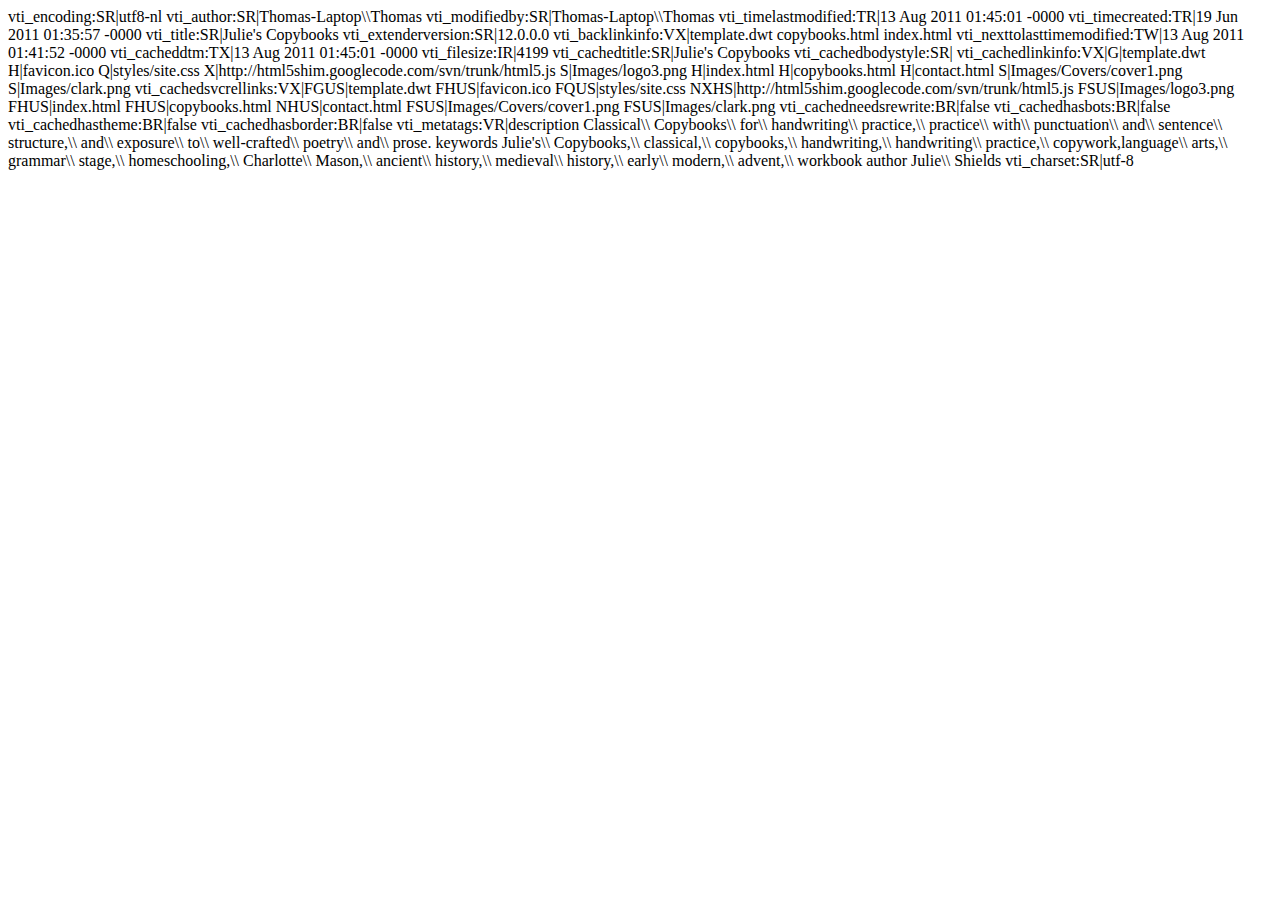
<file: _vti_cnf/index.html>
vti_encoding:SR|utf8-nl
vti_author:SR|Thomas-Laptop\\Thomas
vti_modifiedby:SR|Thomas-Laptop\\Thomas
vti_timelastmodified:TR|13 Aug 2011 01:45:01 -0000
vti_timecreated:TR|19 Jun 2011 01:35:57 -0000
vti_title:SR|Julie's Copybooks
vti_extenderversion:SR|12.0.0.0
vti_backlinkinfo:VX|template.dwt copybooks.html index.html
vti_nexttolasttimemodified:TW|13 Aug 2011 01:41:52 -0000
vti_cacheddtm:TX|13 Aug 2011 01:45:01 -0000
vti_filesize:IR|4199
vti_cachedtitle:SR|Julie's Copybooks
vti_cachedbodystyle:SR|<body>
vti_cachedlinkinfo:VX|G|template.dwt H|favicon.ico Q|styles/site.css X|http://html5shim.googlecode.com/svn/trunk/html5.js S|Images/logo3.png H|index.html H|copybooks.html H|contact.html S|Images/Covers/cover1.png S|Images/clark.png
vti_cachedsvcrellinks:VX|FGUS|template.dwt FHUS|favicon.ico FQUS|styles/site.css NXHS|http://html5shim.googlecode.com/svn/trunk/html5.js FSUS|Images/logo3.png FHUS|index.html FHUS|copybooks.html NHUS|contact.html FSUS|Images/Covers/cover1.png FSUS|Images/clark.png
vti_cachedneedsrewrite:BR|false
vti_cachedhasbots:BR|false
vti_cachedhastheme:BR|false
vti_cachedhasborder:BR|false
vti_metatags:VR|description Classical\\ Copybooks\\ for\\ handwriting\\ practice,\\ practice\\ with\\ punctuation\\ and\\ sentence\\ structure,\\ and\\ exposure\\ to\\ well-crafted\\ poetry\\ and\\ prose. keywords Julie's\\ Copybooks,\\ classical,\\ copybooks,\\ handwriting,\\ handwriting\\ practice,\\ copywork,language\\ arts,\\ grammar\\ stage,\\ homeschooling,\\ Charlotte\\ Mason,\\ ancient\\ history,\\ medieval\\ history,\\ early\\ modern,\\ advent,\\ workbook author Julie\\ Shields
vti_charset:SR|utf-8
</file>
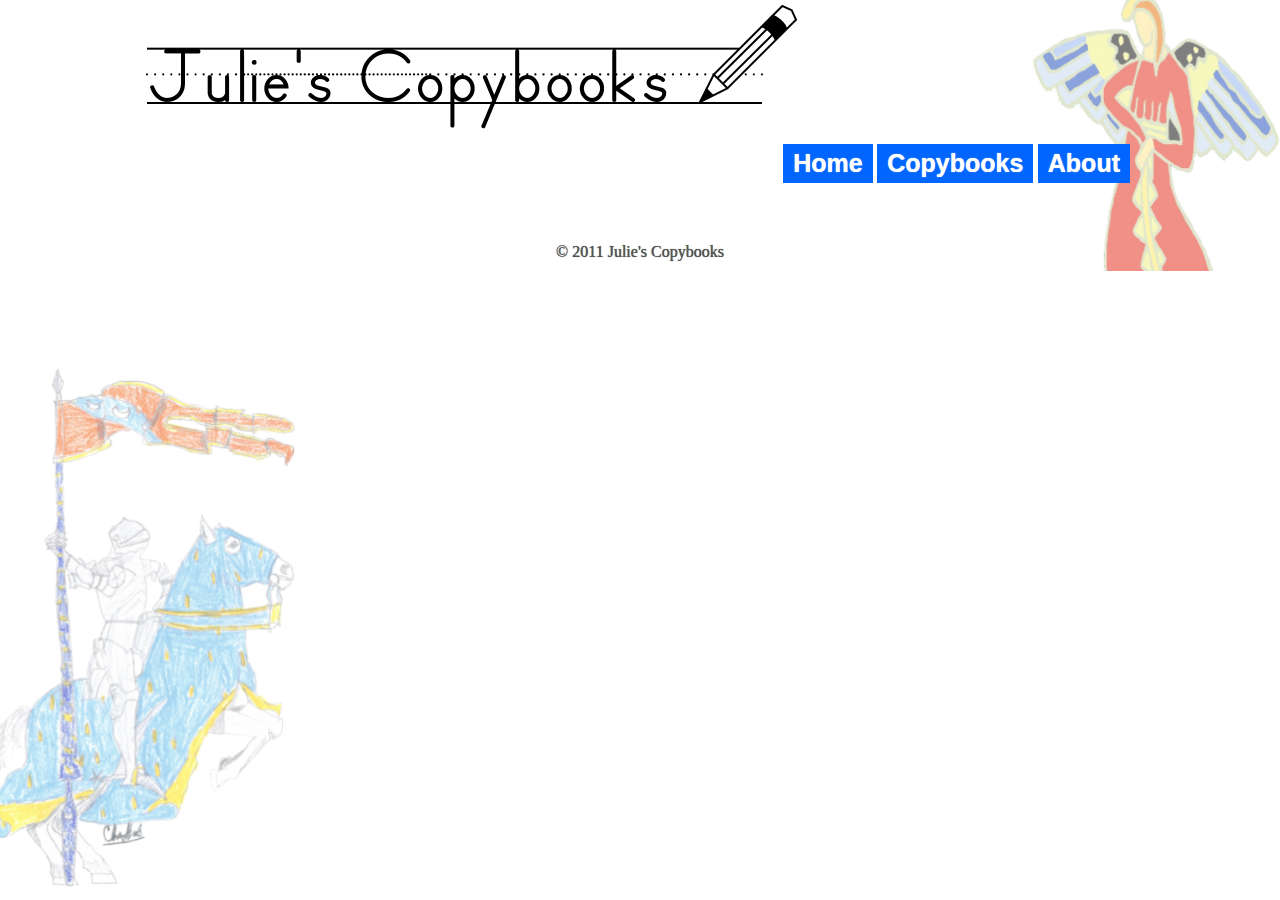
<file: about.html>
﻿<!DOCTYPE html>
<html>
<!-- #BeginTemplate "template.dwt" -->
<head>
<meta charset="utf-8">
<meta name="description" content="Classical Copybooks for handwriting practice, practice with punctuation and sentence structure, and exposure to well-crafted poetry and prose.">
<meta name="keywords" content="Julie's Copybooks, classical, copybooks, handwriting, handwriting practice, copywork,language arts, grammar stage, homeschooling, Charlotte Mason, ancient history, medieval history, early modern, advent, workbook">
<meta name="author" content="Julie Shields">
<!-- #BeginEditable "doctitle" -->
<title>Home Copybooks Contact</title>
<!-- #EndEditable -->
<link rel="shortcut icon" href="favicon.ico">
<link rel="stylesheet" href="styles/site.css" type="text/css">
<!--[if lt IE 9]>
<script src="http://html5shim.googlecode.com/svn/trunk/html5.js"></script>
<![endif]-->
</head>
<body>
	<div id="page">
		<header>
			<h1>
				<img id="logo" src="Images/logo3.png" alt="Julie's Copybooks" title="Julie's Copybooks">
			</h1>
			<nav>
					<a href="index.html">Home</a>
					<a href="copybooks.html">Copybooks</a>
					<a href="about.html">About</a>
			</nav>
		</header>
		<div id="main">
					<!-- #BeginEditable "content" -->
					<!-- #EndEditable -->
		</div>
		<footer>
		&copy; 2011 Julie's Copybooks
		</footer>
	</div>
</body>
<!-- #EndTemplate -->
</html>
</file>
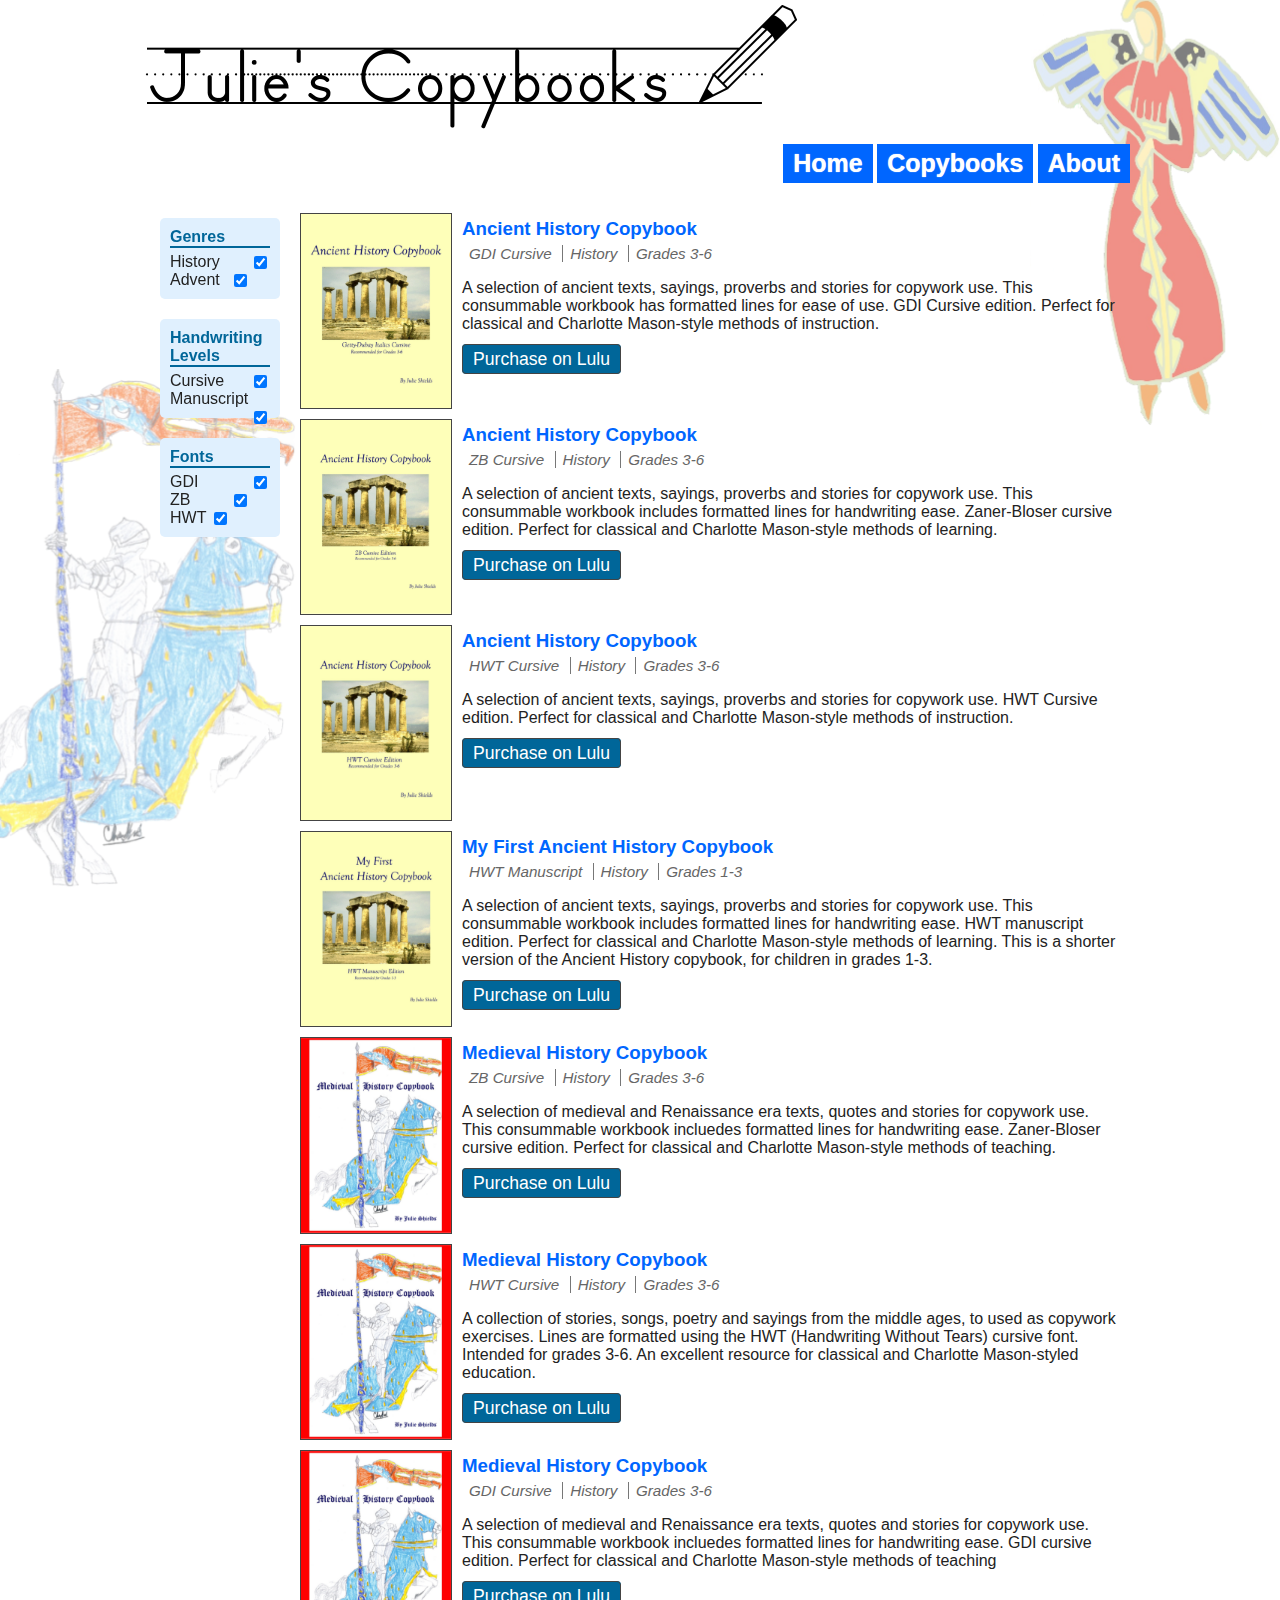
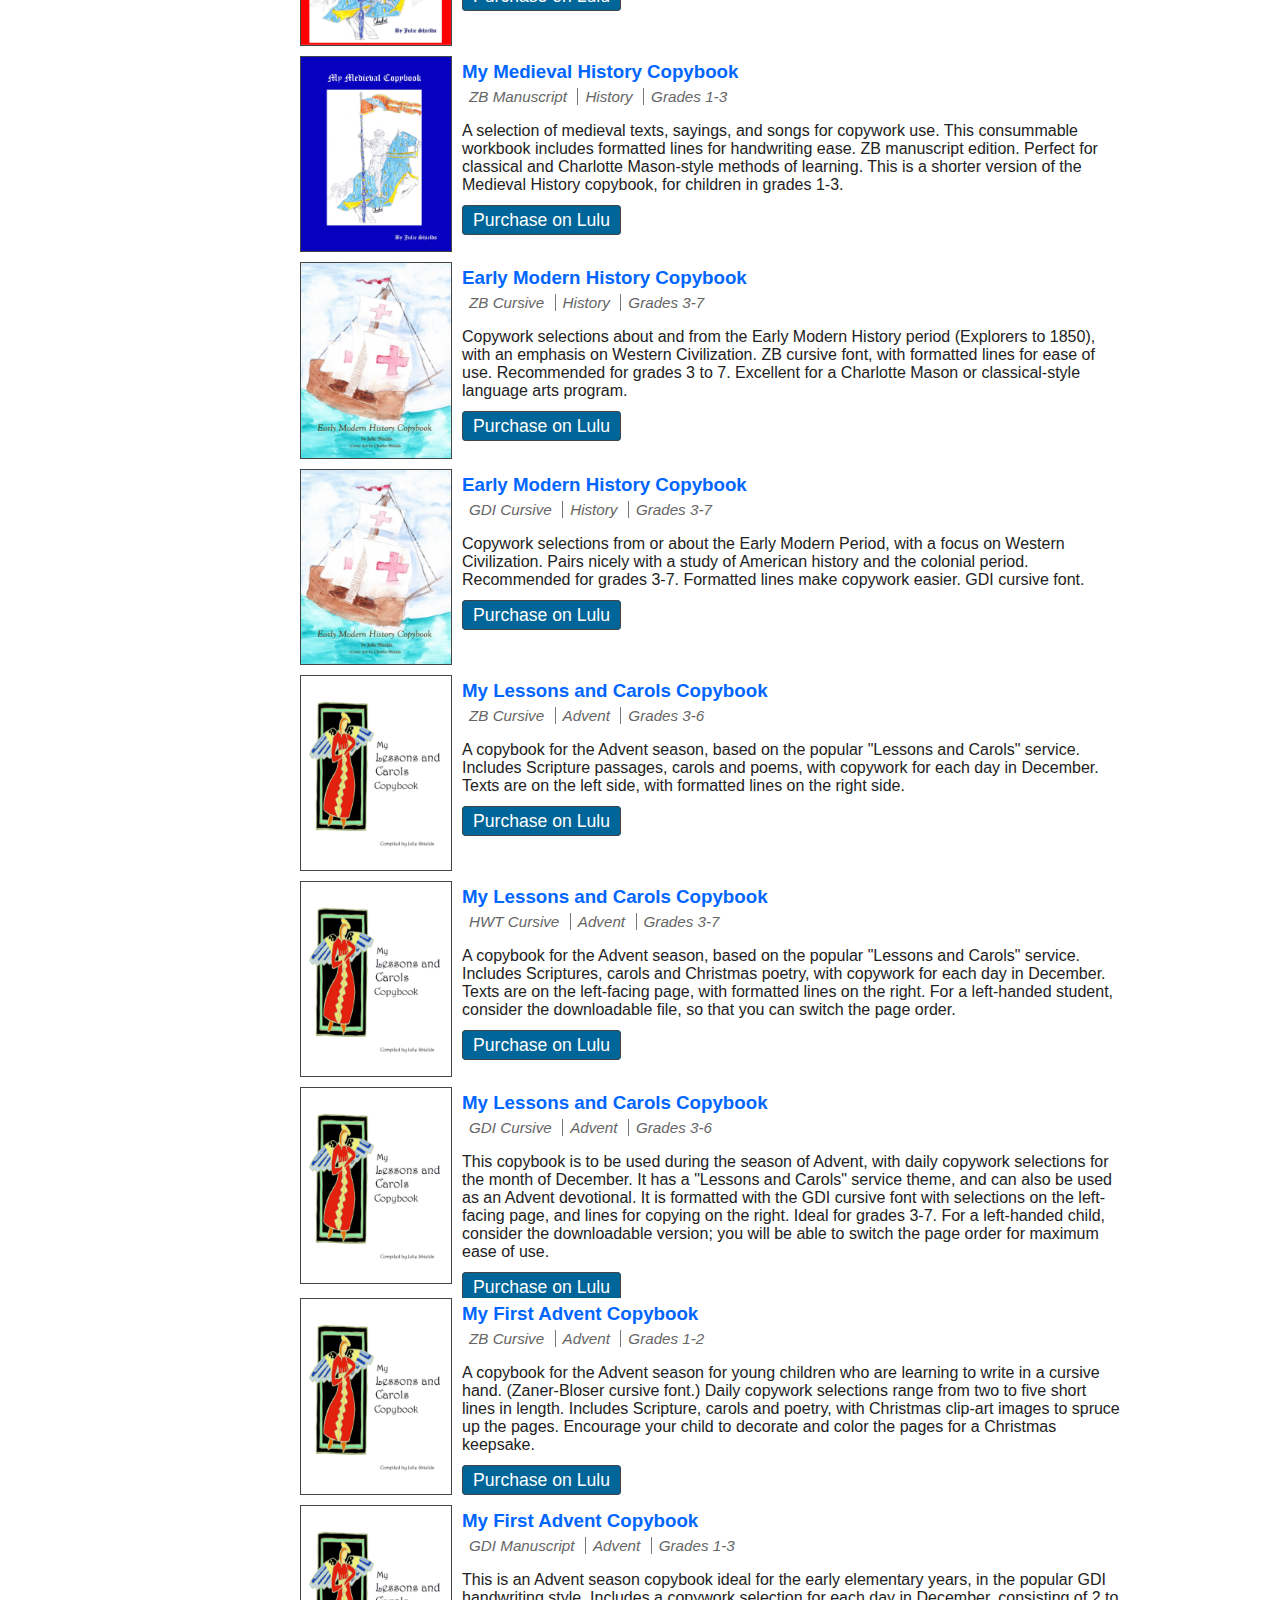
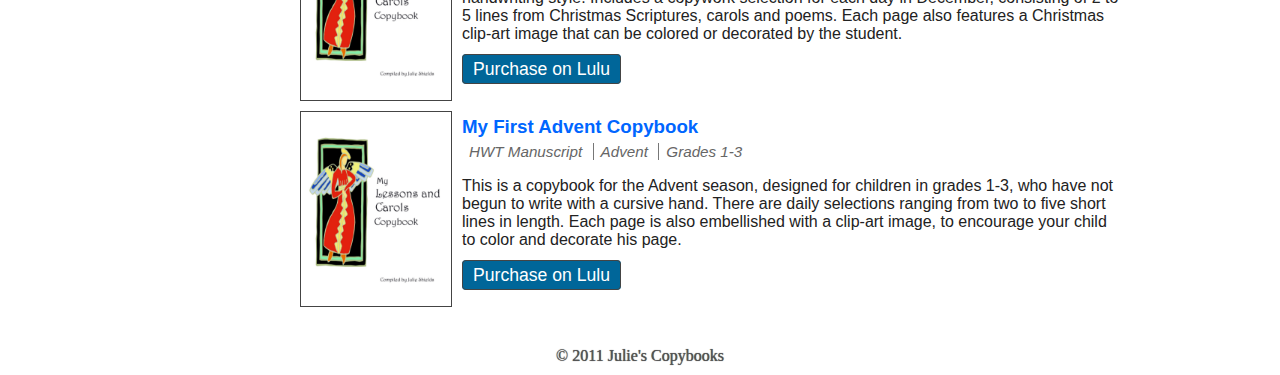
<file: copybooks(2).html>
﻿<!DOCTYPE html>
<html>

<!-- #BeginTemplate "template.dwt" -->

<head>
<meta charset="utf-8">
<meta name="description" content="Classical Copybooks for handwriting practice, practice with punctuation and sentence structure, and exposure to well-crafted poetry and prose.">
<meta name="keywords" content="Julie's Copybooks, classical, copybooks, handwriting, handwriting practice, copywork,language arts, grammar stage, homeschooling, Charlotte Mason, ancient history, medieval history, early modern, advent, workbook">
<meta name="author" content="Julie Shields">
<!-- #BeginEditable "doctitle" -->
<title>Julie's Copybooks</title>
<style type="text/css">
.cover {
float:left;
width:150px;
margin:0 10px 10px 0;
clear:both;
border:1px solid #444;
}
h3 {
color:#06f;
margin:5px;
}
.copybook {
overflow:auto;
}
.info {
font-size:.95em;
color:#666;
font-style:italic;
padding:0 6px 0 7px;
border-left:1px solid #777;
}
.fontName { border:none}
.purchase {
font-size:1.1em;
padding:4px 10px;
background-color:#069;
border:1px solid #444;
border-radius:4px;
color:#fff;
}
.purchase:hover {
color:#ff9;
}
.hidden{
display:none;
visibility:hidden;
}
.shown {
float:left;
visibility:visible;
width:120px;
position:fixed;
}
.filter {
margin-left:140px;
}
menu {
margin:0;
padding:0;
}
h4 {
color:#069;
margin:0px 0 5px 0;
border-bottom:2px solid #069;
}
li {
display:block;
}
label {
cursor:pointer;
}
input { float:right; }
menu {
display:block;
margin:5px 0 20px 0;
background:#E0F0FE;
padding:10px;
border-radius:5px;
}
					</style>
<!-- #EndEditable -->
<link rel="shortcut icon" href="favicon.ico">
<link rel="stylesheet" href="styles/site.css" type="text/css">
<!--[if lt IE 9]>
<script src="http://html5shim.googlecode.com/svn/trunk/html5.js"></script>
<![endif]-->
</head>
<body>
	<div id="page">
		<header>
			<h1>
				<img id="logo" src="Images/logo3.png" alt="Julie's Copybooks" title="Julie's Copybooks">
			</h1>
			<nav>
					<a href="index.html">Home</a>
					<a href="copybooks.html">Copybooks</a>
					<a href="about.html">About</a>
			</nav>
		</header>
		<div id="main">
					<!-- #BeginEditable "content" -->
					<section id="filter" class="shown">
					<menu type="list">
					<h4>Genres</h4>
					<li><label for="cb-type-history">History</label><input type="checkbox" id="cb-type-history" checked></li>
					<li><label for="cb-type-advent">Advent</label><input type="checkbox" id="cb-type-advent" checked></li>
					</menu>
					<menu type="list">
					<h4>Handwriting Levels</h4>
					<li><label for="cb-level-cursive">Cursive</label><input type="checkbox" id="cb-level-cursive" checked></li>
					<li><label for="cb-level-manuscript">Manuscript</label><input type="checkbox" id="cb-level-manuscript" checked></li>
					</menu>
					<menu type="list">
					<h4>Fonts</h4>
					<li><label for="cb-font-gdi">GDI</label><input type="checkbox" id="cb-font-gdi" checked></li>
					<li><label for="cb-font-zb"><span class="font">ZB</span> </label><input type="checkbox" id="cb-font-zb" checked></li>
					<li><label for="cb-font-hwt">HWT</label><input type="checkbox" id="cb-font-hwt" checked></li>
					</menu>
					</section>
					<section id="copybooks" class="filter">
					<section class="copybook">
					<img class="cover" src="Images/Covers/cover1.png" alt="Ancient History Copybook GDI Cursive">
						<h3 class="title">Ancient History Copybook</h3>
						<span class="info fontName"><span class="font">GDI</span> <span class="level">Cursive</span></span>
						<span class="info type">History</span>
						<span class="info grades">Grades 3-6</span>
						<p class="description">
						A selection of ancient texts, sayings, proverbs and stories for copywork use. This consummable workbook has formatted lines for ease of use. GDI Cursive edition. Perfect for classical and Charlotte Mason-style methods of instruction.
						</p>
						<a href="http://www.lulu.com/product/2673536" class="purchase">Purchase on Lulu</a>
					</section>
					<section class="copybook">
					<img class="cover" src="Images/Covers/cover2.png" alt="Ancient History Copybook GDI Cursive">
						<h3 class="title">Ancient History Copybook</h3>
						<span class="info fontName"><span class="font">ZB</span> <span class="level">Cursive</span></span>
						<span class="info type">History</span>
						<span class="info grades">Grades 3-6</span>
						<p class="description">
A selection of ancient texts, sayings, proverbs and stories for copywork use. This consummable workbook includes formatted lines for handwriting ease. Zaner-Bloser cursive edition. Perfect for classical and Charlotte Mason-style methods of learning.						</p>
						<a href="http://www.lulu.com/product/2673474" class="purchase">Purchase on Lulu</a>
					</section>
					<section class="copybook">
					<img class="cover" src="Images/Covers/cover3.png" alt="Ancient History Copybook GDI Cursive">
						<h3 class="title">Ancient History Copybook</h3>
						<span class="info fontName"><span class="font">HWT</span> <span class="level">Cursive</span></span>
						<span class="info type">History</span>
						<span class="info grades">Grades 3-6</span>
						<p class="description">
A selection of ancient texts, sayings, proverbs and stories for copywork use. HWT Cursive edition. Perfect for classical and Charlotte Mason-style methods of instruction.						</p>
						<a href="http://www.lulu.com/product/2703008" class="purchase">Purchase on Lulu</a>
					</section>
					<section class="copybook">
					<img class="cover" src="Images/Covers/cover4.png" alt="Ancient History Copybook GDI Cursive">
						<h3 class="title">My First Ancient History Copybook</h3>
						<span class="info fontName"><span class="font">HWT</span>  <span class="level">Manuscript</span></span>
						<span class="info type">History</span>
						<span class="info grades">Grades 1-3</span>
						<p class="description">
A selection of ancient texts, sayings, proverbs and stories for copywork use. This consummable workbook includes formatted lines for handwriting ease. HWT manuscript edition. Perfect for classical and Charlotte Mason-style methods of learning. This is a shorter version of the Ancient History copybook, for children in grades 1-3.
</p>
						<a href="http://www.lulu.com/product/1896904" class="purchase">Purchase on Lulu</a>
					</section>
					<section class="copybook">
					<img class="cover" src="Images/Covers/cover5.png" alt="Ancient History Copybook GDI Cursive">
						<h3 class="title">Medieval History Copybook</h3>
						<span class="info fontName"><span class="font">ZB</span> <span class="level">Cursive</span></span>
						<span class="info type">History</span>
						<span class="info grades">Grades 3-6</span>
						<p class="description">
A selection of medieval and Renaissance era texts, quotes and stories for copywork use. This consummable workbook incluedes formatted lines for handwriting ease. Zaner-Bloser cursive edition. Perfect for classical and Charlotte Mason-style methods of teaching.
</p>
						<a href="http://www.lulu.com/product/2673530" class="purchase">Purchase on Lulu</a>
					</section>
					<section class="copybook">
					<img class="cover" src="Images/Covers/cover5.png" alt="Ancient History Copybook GDI Cursive">
						<h3 class="title">Medieval History Copybook</h3>
						<span class="info fontName"><span class="font">HWT</span>  <span class="level">Cursive</span></span>
						<span class="info type">History</span>
						<span class="info grades">Grades 3-6</span>
						<p class="description">
A collection of stories, songs, poetry and sayings from the middle ages, to used as copywork exercises. Lines are formatted using the HWT (Handwriting Without Tears) cursive font. Intended for grades 3-6. An excellent resource for classical and Charlotte Mason-styled education.</p>
						<a href="http://www.lulu.com/product/2673484" class="purchase">Purchase on Lulu</a>
					</section>
					<section class="copybook">
					<img class="cover" src="Images/Covers/cover5.png" alt="Ancient History Copybook GDI Cursive">
						<h3 class="title">Medieval History Copybook</h3>
						<span class="info fontName"><span class="font">GDI</span>  <span class="level">Cursive</span></span>
						<span class="info type">History</span>
						<span class="info grades">Grades 3-6</span>
						<p class="description">
A selection of medieval and Renaissance era texts, quotes and stories for copywork use. This consummable workbook incluedes formatted lines for handwriting ease. GDI cursive edition. Perfect for classical and Charlotte Mason-style methods of teaching
</p>
						<a href="http://www.lulu.com/product/2673534" class="purchase">Purchase on Lulu</a>
					</section>
						<section class="copybook">
					<img class="cover" src="Images/Covers/cover12.png" alt="Ancient History Copybook GDI Cursive">
						<h3 class="title">My Medieval History Copybook</h3>
						<span class="info fontName"><span class="font">ZB</span>  <span class="level">Manuscript</span></span>
						<span class="info type">History</span>
						<span class="info grades">Grades 1-3</span>
						<p class="description">
A selection of medieval texts, sayings, and songs for copywork use. This consummable workbook includes formatted lines for handwriting ease. <span class="font">ZB</span>  manuscript edition. Perfect for classical and Charlotte Mason-style methods of learning. This is a shorter version of the Medieval History copybook, for children in grades 1-3.
</p>
						<a href="http://www.lulu.com/product/2526820" class="purchase">Purchase on Lulu</a>
					</section>
	<section class="copybook">
					<img class="cover" src="Images/Covers/cover6.png" alt="Ancient History Copybook GDI Cursive">
						<h3 class="title">Early Modern History Copybook</h3>
						<span class="info fontName"><span class="font">ZB</span>  <span class="level">Cursive</span></span>
						<span class="info type">History</span>
						<span class="info grades">Grades 3-7</span>
						<p class="description">
Copywork selections about and from the Early Modern History period (Explorers to 1850), with an emphasis on Western Civilization. <span class="font">ZB</span>  cursive font, with formatted lines for ease of use. Recommended for grades 3 to 7. Excellent for a Charlotte Mason or classical-style language arts program.</p>
						<a href="http://www.lulu.com/product/12792819" class="purchase">Purchase on Lulu</a>
					</section>
					<section class="copybook">
					<img class="cover" src="Images/Covers/cover6.png" alt="Ancient History Copybook GDI Cursive">
						<h3 class="title">Early Modern History Copybook</h3>
						<span class="info fontName"><span class="font">GDI</span>  <span class="level">Cursive</span></span>
						<span class="info type">History</span>
						<span class="info grades">Grades 3-7</span>
						<p class="description">
Copywork selections from or about the Early Modern Period, with a focus on Western Civilization. Pairs nicely with a study of American history and the colonial period. Recommended for grades 3-7. Formatted lines make copywork easier. GDI cursive font.
</p>
						<a href="http://www.lulu.com/product/4986391" class="purchase">Purchase on Lulu</a>
					</section>
					<section class="copybook">
					<img class="cover" src="Images/Covers/cover8.png" alt="Ancient History Copybook GDI Cursive">
						<h3 class="title">My Lessons and Carols Copybook</h3>
						<span class="info fontName"><span class="font">ZB</span>  <span class="level">Cursive</span></span>
						<span class="info type">Advent</span>
						<span class="info grades">Grades 3-6</span>
						<p class="description">
A copybook for the Advent season, based on the popular "Lessons and Carols" service. Includes Scripture passages, carols and poems, with copywork for each day in December. Texts are on the left side, with formatted lines on the right side.</p>
						<a href="http://www.lulu.com/product/2007420" class="purchase">Purchase on Lulu</a>
					</section>
					<section class="copybook">
					<img class="cover" src="Images/Covers/cover8.png" alt="Ancient History Copybook GDI Cursive">
						<h3 class="title">My Lessons and Carols Copybook</h3>
						<span class="info fontName"><span class="font">HWT</span>  <span class="level">Cursive</span></span>
						<span class="info type">Advent</span>
						<span class="info grades">Grades 3-7</span>
						<p class="description">
A copybook for the Advent season, based on the popular "Lessons and Carols" service. Includes Scriptures, carols and Christmas poetry, with copywork for each day in December. Texts are on the left-facing page, with formatted lines on the right. For a left-handed student, consider the downloadable file, so that you can switch the page order.</p>
						<a href="http://www.lulu.com/product/1853228" class="purchase">Purchase on Lulu</a>
					</section>
					<section class="copybook">
					<img class="cover" src="Images/Covers/cover8.png" alt="Ancient History Copybook GDI Cursive">
						<h3 class="title">My Lessons and Carols Copybook</h3>
						<span class="info fontName"><span class="font">GDI</span>  <span class="level">Cursive</span></span>
						<span class="info type">Advent</span>
						<span class="info grades">Grades 3-6</span>
						<p class="description">
This copybook is to be used during the season of Advent, with daily copywork selections for the month of December. It has a "Lessons and Carols" service theme, and can also be used as an Advent devotional. It is formatted with the GDI cursive font with selections on the left-facing page, and lines for copying on the right. Ideal for grades 3-7. For a left-handed child, consider the downloadable version; you will be able to switch the page order for maximum ease of use.</p>
						<a href="http://www.lulu.com/product/3928823" class="purchase">Purchase on Lulu</a>
					</section>
					<section class="copybook">
					<img class="cover" src="Images/Covers/cover8.png" alt="Ancient History Copybook GDI Cursive">
						<h3 class="title">My First Advent Copybook</h3>
						<span class="info fontName"><span class="font">ZB</span>  <span class="level">Cursive</span></span>
						<span class="info type">Advent</span>
						<span class="info grades">Grades 1-2</span>
						<p class="description">
A copybook for the Advent season for young children who are learning to write in a cursive hand. (Zaner-Bloser cursive font.) Daily copywork selections range from two to five short lines in length. Includes Scripture, carols and poetry, with Christmas clip-art images to spruce up the pages. Encourage your child to decorate and color the pages for a Christmas keepsake.</p>
						<a href="http://www.lulu.com/product/1981460" class="purchase">Purchase on Lulu</a>
					</section>
					<section class="copybook">
					<img class="cover" src="Images/Covers/cover8.png" alt="Ancient History Copybook GDI Cursive">
						<h3 class="title">My First Advent Copybook</h3>
						<span class="info fontName"><span class="font">GDI</span>  <span class="level">Manuscript</span></span>
						<span class="info type">Advent</span>
						<span class="info grades">Grades 1-3</span>
						<p class="description">
This is an Advent season copybook ideal for the early elementary years, in the popular GDI handwriting style. Includes a copywork selection for each day in December, consisting of 2 to 5 lines from Christmas Scriptures, carols and poems. Each page also features a Christmas clip-art image that can be colored or decorated by the student.</p>
						<a href="http://www.lulu.com/product/1829566" class="purchase">Purchase on Lulu</a>
					</section>
					<section class="copybook">
					<img class="cover" src="Images/Covers/cover8.png" alt="Ancient History Copybook GDI Cursive">
						<h3 class="title">My First Advent Copybook</h3>
						<span class="info fontName"><span class="font">HWT</span>  <span class="level">Manuscript</span></span>
						<span class="info type">Advent</span>
						<span class="info grades">Grades 1-3</span>
						<p class="description">
This is a copybook for the Advent season, designed for children in grades 1-3, who have not begun to write with a cursive hand. There are daily selections ranging from two to five short lines in length. Each page is also embellished with a clip-art image, to encourage your child to color and decorate his page.</p>
						<a href="http://www.lulu.com/product/1844196" class="purchase">Purchase on Lulu</a>
					</section>
						<div style="clear:both"></div>
					</section>
					
					<script type="text/javascript">
						
						function filter() {
						var books = document.getElementsByClassName("copybook");
						var i=0, l = books.length;
						for(;i<l;i++){
						var show = true,j=0;
						for(;j<settings.length;j++) {
						if(
						}
						}
						}
						function update() {
						setters[this.id.split("-")[1]] = this.checked;
						}
						document.getElementById("cb-type-history").onclick = update;
						document.getElementById("cb-type-advent").onclick = update;
						document.getElementById("cb-font-gdi").onclick = update;
						document.getElementById("cb-font-hwt").onclick = update;
						document.getElementById("cb-level-cursive").onclick = update;
						document.getElementById("cb-level-manuscript").onclick = update;

					</script>
					<!-- #EndEditable -->
		</div>
		<footer>
		&copy; 2011 Julie's Copybooks
		</footer>
	</div>
</body>
<!-- #EndTemplate -->
</html>
</file>
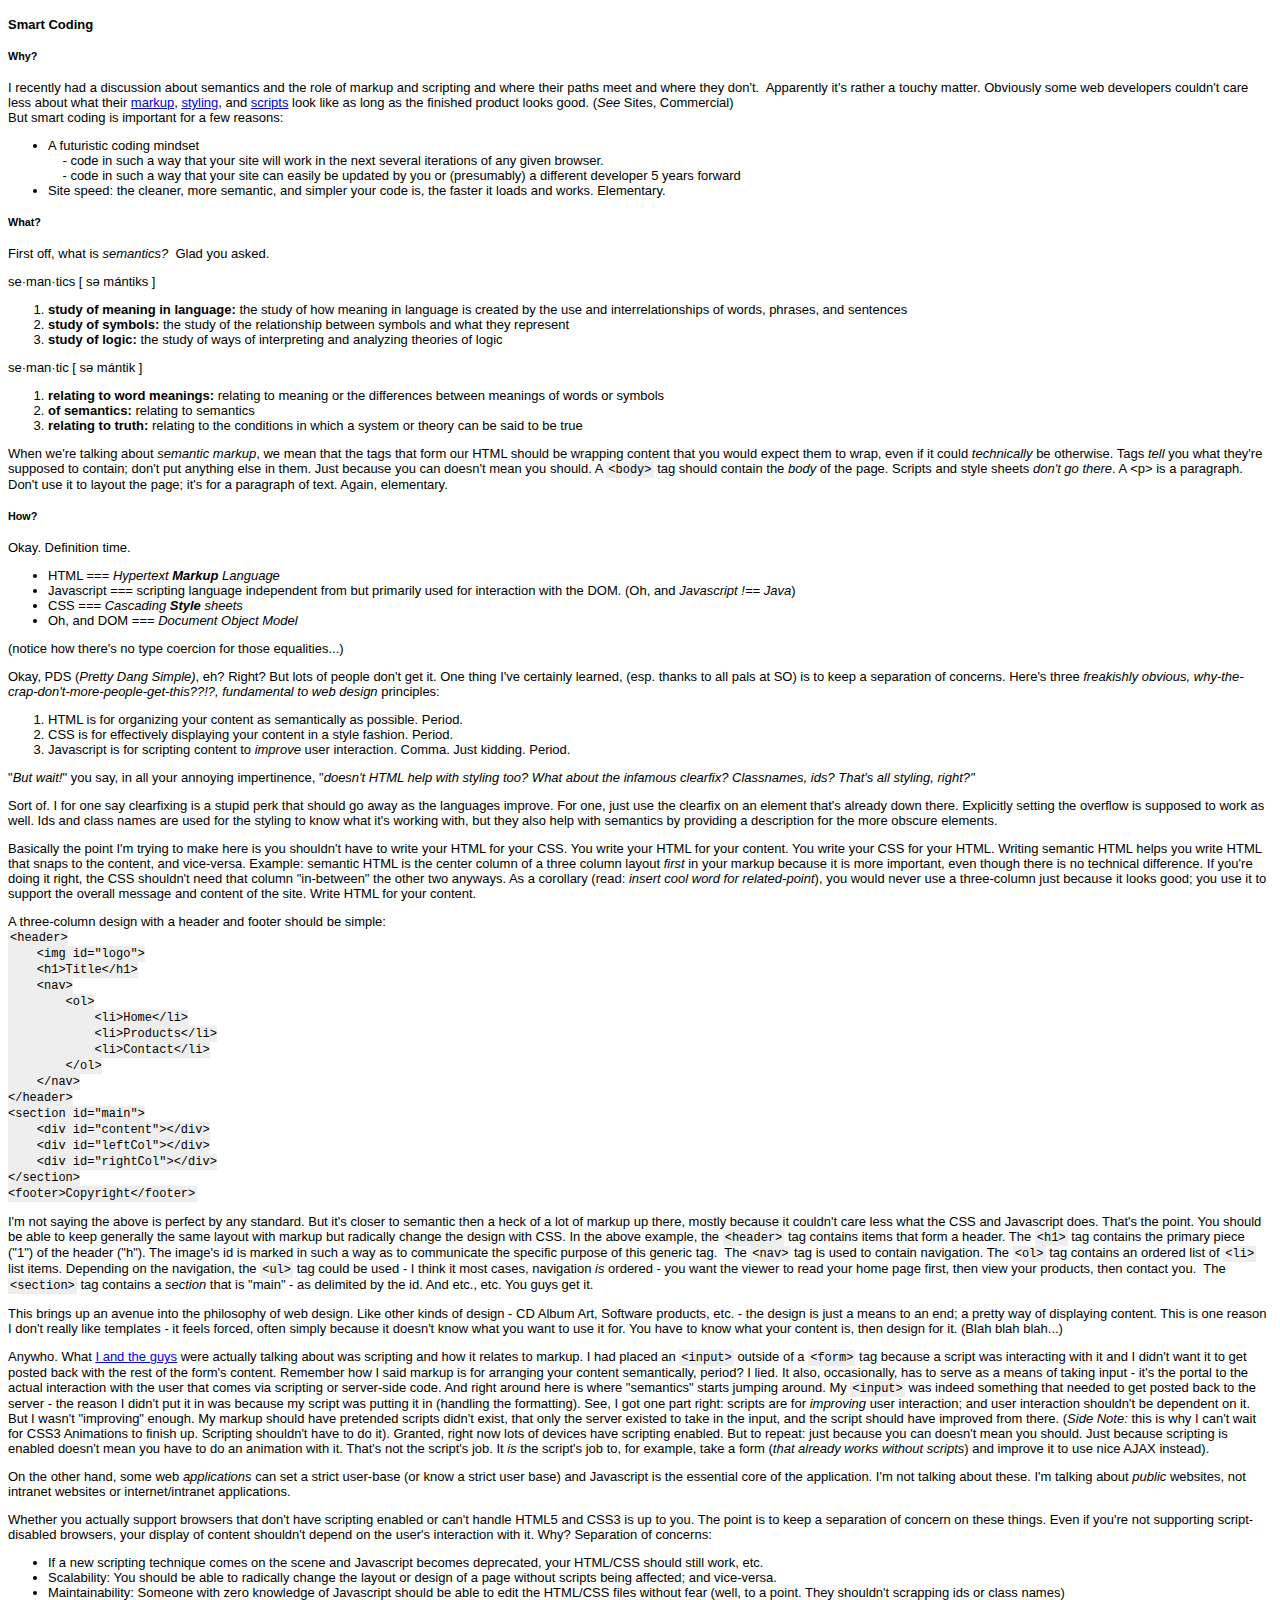
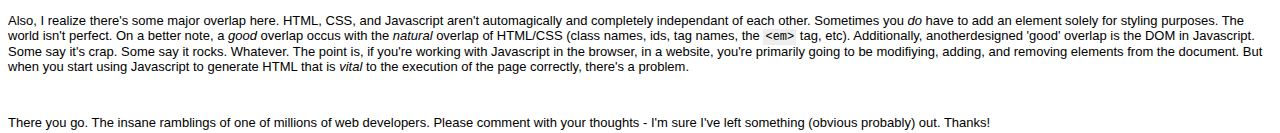
<file: smart_coding.html>
﻿<!DOCTYPE html>
<html>

<head>
<meta content="en-us" http-equiv="Content-Language">
<meta content="text/html; charset=utf-8" http-equiv="Content-Type">
<title>Smart Coding</title>
<style type="text/css">

body {
	font-family: "Lucida Sans", "Lucida Sans Regular", "Lucida Grande", "Lucida Sans Unicode", Geneva, Verdana, sans-serif;
	font-size: small;
}
code {
	background-color:#eee;
	padding:1px 2px;
}
</style>
</head>

<body>
<h4>Smart Coding</h4>
<h5>Why?</h5>
I recently had a discussion about semantics and the role 
of markup and scripting and where their paths meet and where they don't.&nbsp; 
Apparently it's rather a touchy matter. Obviously some web developers couldn't 
care less about what their <a href="http://enterprise-html.com/">markup</a>,
<a href="http://enterprise-css.com/">styling</a>, and
<a href="http://enterprise-js.com/">scripts</a> look like as long as the 
finished product looks good. (<em>See </em>Sites, Commercial) <br>But smart 
coding is important for a few reasons: <br>

<ul>
	<li>A futuristic coding mindset <br>&nbsp;&nbsp;&nbsp; - code in such a way 
	that your site will work in the next several iterations of any given 
	browser. <br>&nbsp;&nbsp;&nbsp; - code in such a way that your site can 
	easily be updated by you or (presumably) a different developer 5 years 
	forward</li>
	<li>Site speed: the cleaner, more semantic, and simpler your code is, the 
	faster it loads and works. Elementary.</li>
</ul>
<h5>What?</h5>
<p>First off, what is <em>semantics?&nbsp; </em>Glad you asked. </p>
	<span>se·man·tics</span><span>&nbsp;[&nbsp;sə 
	mántiks&nbsp;]&nbsp;&nbsp;&nbsp;</span>
			<ol>
				<li><b>study of meaning in language:</b><span>&nbsp;</span>the 
				study of how meaning in language is created by the use and 
				interrelationships of words, phrases, and sentences</li>
				<li><b>study of symbols:</b><span>&nbsp;</span>the 
				study of the relationship between symbols and what they 
				represent</li>
				<li><b>study of logic:</b><span>&nbsp;</span>the 
				study of ways of interpreting and analyzing theories of logic</li>
			</ol>
<span>se·man·tic</span><span>&nbsp;[&nbsp;sə 
	mántik&nbsp;]&nbsp;&nbsp;</span>
			<ol>
				<li><b>relating to word meanings:</b><span>&nbsp;</span>relating 
				to meaning or the differences between meanings of words or 
				symbols</li>
				<li><b>of semantics:</b><span>&nbsp;</span>relating 
				to semantics</li>
				<li><b>relating to truth:</b><span>&nbsp;</span>relating 
				to the conditions in which a system or theory can be said to be 
				true</li>
			</ol>

<p>When we're talking about <em>semantic markup</em>, we mean that the tags that 
form our HTML should be wrapping content that you would expect them to wrap, 
even if it could <em>technically</em> be otherwise. Tags <em>tell</em> you what 
they're supposed to contain; don't put anything else in them. Just because you 
can doesn't mean you should. A <code>&lt;body&gt;</code> tag should contain the
<em>body</em> of the page. Scripts and style sheets <em>don't go there</em>. A 
&lt;p&gt; is a paragraph. Don't use it to layout the page; it's for a paragraph 
of text. Again, elementary.</p>
<h5>How?</h5>
<p>Okay. Definition time.

</p>
<ul>
	<li>HTML === <em>Hypertext <strong>Markup</strong> Language</em></li>
	<li>Javascript === scripting language independent from but primarily used 
	for interaction with the DOM. (Oh, and <em>Javascript !== Java</em>)</li>
	<li>CSS === <em>Cascading <strong>Style</strong> sheets</em></li>
	<li>Oh, and DOM === <em>Document Object Model</em></li>
</ul>
<p>(notice how there's no type coercion for those equalities...)</p>
<p>Okay, PDS (<em>Pretty Dang Simple)</em>, eh? Right? But lots of people don't 
get it. One thing I've certainly learned, (esp. thanks to all pals at SO) is to 
keep a separation of concerns. Here's three <em>freakishly obvious, 
why-the-crap-don't-more-people-get-this??!?, fundamental to web design</em> 
principles:</p>
<ol>
	<li>HTML is for organizing your content as semantically as possible. Period.
	</li>
	<li>CSS is for effectively displaying your content in a style fashion. 
	Period.</li>
	<li>Javascript is for scripting content to <em>improve</em> user 
	interaction. Comma. Just kidding. Period.</li>
</ol>
<p>"<em>But wait!</em>" you say, in all your annoying impertinence, "<em>doesn't 
HTML help with styling too? What about the infamous clearfix? Classnames, 
ids? That's all styling, right?"</em> </p>
<p>Sort of.  I for one say clearfixing is a stupid perk that should go away 
as the languages improve. For one, just use the clearfix on an element that's 
already down there. Explicitly setting the overflow is supposed to work as well.
Ids and class names are used for the styling to know what it's working with, but 
they also help with semantics by providing a description for the more obscure 
elements. </p>
<p>Basically the point I'm trying to make here is you shouldn't have to write 
your HTML for your CSS. You write your HTML for your content. You write your CSS 
for your HTML.  Writing semantic HTML helps you write HTML that snaps to 
the content, and vice-versa. Example: semantic HTML is the center column of a 
three column layout <em>first</em> in your markup because it is more important, 
even though there is no technical difference. If you're doing it right, the CSS 
shouldn't need that column "in-between" the other two anyways. As a 
corollary (read: <em>insert cool word for related-point</em>), you would never 
use a three-column just because it looks good; you use it to support the overall 
message and content of the site. Write HTML for your content. </p>
<p>A three-column design with a header and footer should be simple:<br>
<code class="block">
&lt;header&gt;<br>&nbsp;&nbsp;&nbsp; 
&lt;img id="logo"&gt;<br>&nbsp;&nbsp;&nbsp; &lt;h1&gt;Title&lt;/h1&gt;<br>&nbsp;&nbsp;&nbsp; &lt;nav&gt;<br>&nbsp;&nbsp;&nbsp;&nbsp;&nbsp;&nbsp;&nbsp; 
&lt;ol&gt;<br>&nbsp;&nbsp;&nbsp;&nbsp;&nbsp;&nbsp;&nbsp;&nbsp;&nbsp;&nbsp;&nbsp; 
&lt;li&gt;Home&lt;/li&gt;<br>&nbsp;&nbsp;&nbsp;&nbsp;&nbsp;&nbsp;&nbsp;&nbsp;&nbsp;&nbsp;&nbsp; 
&lt;li&gt;Products&lt;/li&gt;<br>&nbsp;&nbsp;&nbsp;&nbsp;&nbsp;&nbsp;&nbsp;&nbsp;&nbsp;&nbsp;&nbsp; 
&lt;li&gt;Contact&lt;/li&gt;<br>&nbsp;&nbsp;&nbsp;&nbsp;&nbsp;&nbsp;&nbsp; &lt;/ol&gt;<br>&nbsp;&nbsp;&nbsp; 
&lt;/nav&gt;<br>&lt;/header&gt;
<br>&lt;section id="main"&gt;<br>&nbsp;&nbsp;&nbsp; &lt;div id="content"&gt;&lt;/div&gt;<br>&nbsp;&nbsp;&nbsp; 
&lt;div id="leftCol"&gt;&lt;/div&gt;<br>&nbsp;&nbsp;&nbsp; &lt;div id="rightCol"&gt;&lt;/div&gt;<br>
&lt;/section&gt;<br>&lt;footer&gt;Copyright&lt;/footer&gt;</code></p>
<p>I'm not saying the above is perfect by any standard. But it's closer to 
semantic then a heck of a lot of markup up there, mostly because it couldn't 
care less what the CSS and Javascript does. That's the point. You should be able 
to keep generally the same layout with markup but radically change the design 
with CSS. In the above example, the <code>&lt;header&gt;</code> tag contains items that form a 
header. The <code>&lt;h1&gt;</code> tag contains the primary piece ("1") of the header ("h"). The 
image's id is marked in such a way as to communicate the specific purpose of 
this generic tag.&nbsp; The <code>&lt;nav&gt;</code> tag is used to contain navigation. The <code>&lt;ol&gt;</code> 
tag contains an ordered list of <code>&lt;li&gt;</code> list items. Depending on the navigation, 
the <code>&lt;ul&gt;</code> tag could be used - I think it most cases, navigation <em>is</em> 
ordered - you want the viewer to read your home page first, then view your 
products, then contact you.&nbsp; The <code>&lt;section&gt;</code> tag contains a <em>section</em> 
that is "main" - as delimited by the id. And etc., etc. You guys get it.
</p>
<p>This brings up an avenue into the philosophy of web design. Like other kinds 
of design - CD Album Art, Software products, etc. - the design is just a means 
to an end; a pretty way of displaying content. This is one reason I don't really 
like templates - it feels forced, often simply because it doesn't know what you 
want to use it for. You have to know what your content is, then design 
for it. (Blah blah blah...)</p>
<p>Anywho. What <a href="http://chat.stackoverflow.com/rooms/17/javascript">I and the guys</a> were actually talking about was scripting and how 
it relates to markup. I had placed an <code>&lt;input&gt;</code> outside of a <code>&lt;form&gt;</code> tag 
because a script was interacting with it and I didn't want it to get posted back 
with the rest of the form's content. Remember how I said markup is for arranging 
your content semantically, period? I lied. It also, occasionally, has to serve as 
a means of taking input - it's the portal to the actual interaction with the 
user that comes via scripting or server-side code. And right around here 
is where "semantics" starts jumping around. My <code>&lt;input&gt;</code> was indeed something that 
needed to get posted back to the server - the reason I didn't put it in was 
because my script was putting it in (handling the formatting). See, I got one 
part right: scripts are for<em> improving</em> user interaction; and user 
interaction shouldn't be dependent on it.&nbsp; But I wasn't "improving" 
enough. My markup should have pretended scripts didn't exist, that only the 
server existed to take in the input, and the script should have improved from 
there. (<em>Side Note:</em> this is why I can't 
wait for CSS3 Animations to finish up. Scripting shouldn't have to do it). 
Granted, right now lots of devices have scripting enabled. But to repeat: just 
because you can doesn't mean you should. Just because scripting is enabled 
doesn't mean you have to do an animation with it. That's not the script's job. 
It<em> is</em> the script's job to, for example, take a form (<em>that already 
works without scripts</em>) and improve it to use nice AJAX instead).</p>
<p>On the other hand, some web <em>applications</em> can set a strict user-base 
(or know a strict user base) and Javascript is the essential core of the 
application. I'm not talking about these. I'm talking about <em>public</em> 
websites, not intranet websites or internet/intranet applications. </p>
<p>Whether you actually support browsers that don't have scripting enabled or 
can't handle HTML5 and CSS3 is up to you. The point is to keep a 
separation of concern on these things. Even if you're not supporting 
script-disabled browsers, your display of content shouldn't depend on the user's 
interaction with it. Why? Separation of concerns:</p>
<ul>
	<li>If a new scripting technique comes on the scene and Javascript 
	becomes deprecated, your HTML/CSS should still work, etc.</li>
	<li>Scalability: You should be able to radically change the layout or design 
	of a page without scripts being affected; and vice-versa.</li>
	<li>Maintainability: Someone with zero knowledge of Javascript should be 
	able to edit the HTML/CSS files without fear (well, to a point. They 
	shouldn't scrapping ids or class names)</li>
</ul>
<p>Also, I realize there's some major overlap here. HTML, CSS, and Javascript 
aren't automagically and completely independant of each other. Sometimes you <em>
do</em> have to add an element solely for styling purposes. The world isn't 
perfect. On a better note, a <em>good </em>overlap occus with the <em>natural</em> 
overlap of HTML/CSS (class names, ids, tag names, the <code>&lt;em&gt;</code> tag, etc). 
Additionally, anotherdesigned 'good' overlap is the DOM in Javascript. Some say 
it's crap. Some say it rocks. Whatever. The point is, if you're working with 
Javascript in the browser, in a website, you're primarily going to be 
modifiying, adding, and removing elements from the document. But when you start 
using Javascript to generate HTML that is <em>vital</em> to the execution of the 
page correctly, there's a problem. </p>
<p>&nbsp;</p>
<p>There you go. The insane ramblings of one of millions of web developers. 
Please comment with your thoughts - I'm sure I've left something (obvious 
probably) out. Thanks!<br>&nbsp;&nbsp;&nbsp; -<em>Thomas</em></p>
</body>

</html>
</file>
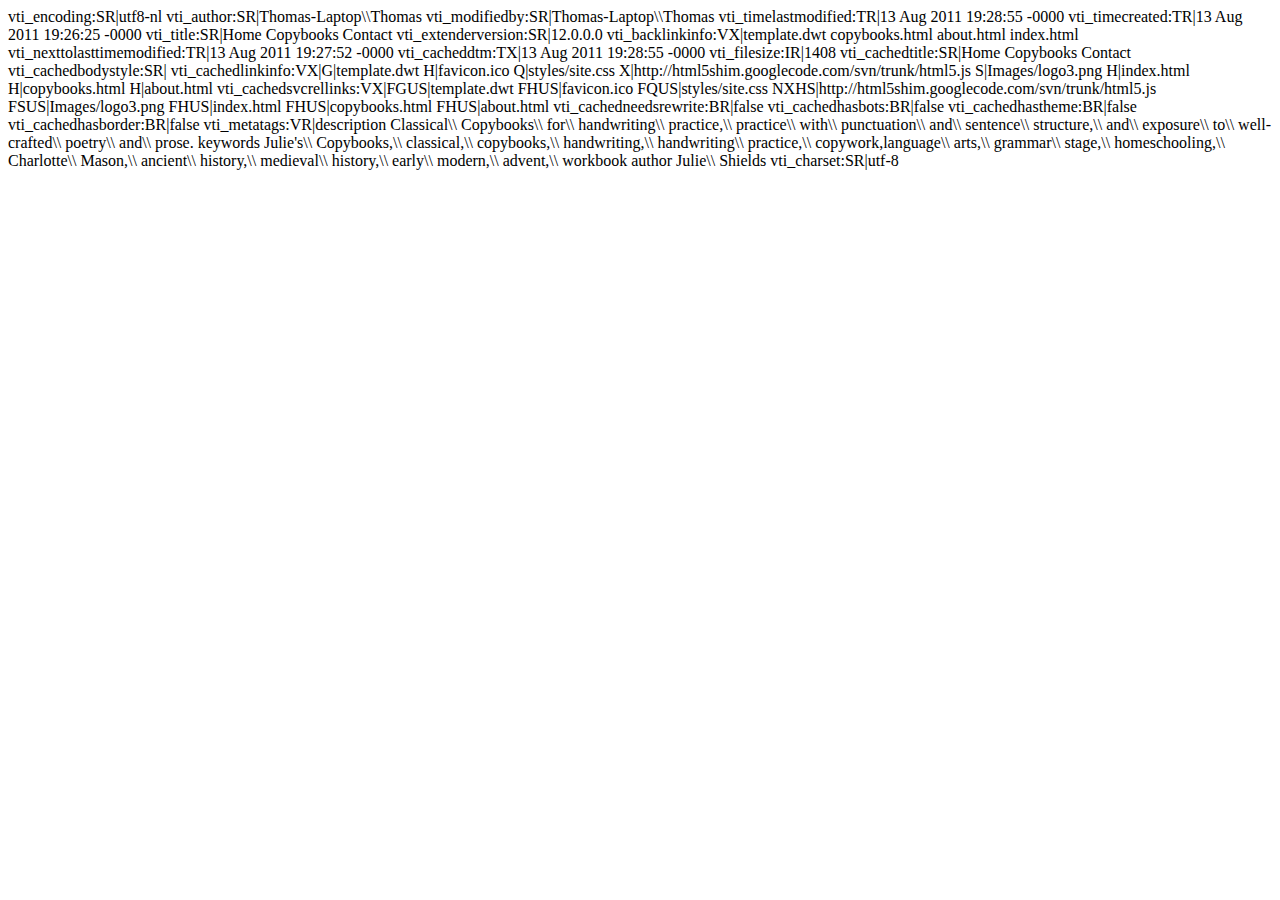
<file: _vti_cnf/about.html>
vti_encoding:SR|utf8-nl
vti_author:SR|Thomas-Laptop\\Thomas
vti_modifiedby:SR|Thomas-Laptop\\Thomas
vti_timelastmodified:TR|13 Aug 2011 19:28:55 -0000
vti_timecreated:TR|13 Aug 2011 19:26:25 -0000
vti_title:SR|Home Copybooks Contact
vti_extenderversion:SR|12.0.0.0
vti_backlinkinfo:VX|template.dwt copybooks.html about.html index.html
vti_nexttolasttimemodified:TR|13 Aug 2011 19:27:52 -0000
vti_cacheddtm:TX|13 Aug 2011 19:28:55 -0000
vti_filesize:IR|1408
vti_cachedtitle:SR|Home Copybooks Contact
vti_cachedbodystyle:SR|<body>
vti_cachedlinkinfo:VX|G|template.dwt H|favicon.ico Q|styles/site.css X|http://html5shim.googlecode.com/svn/trunk/html5.js S|Images/logo3.png H|index.html H|copybooks.html H|about.html
vti_cachedsvcrellinks:VX|FGUS|template.dwt FHUS|favicon.ico FQUS|styles/site.css NXHS|http://html5shim.googlecode.com/svn/trunk/html5.js FSUS|Images/logo3.png FHUS|index.html FHUS|copybooks.html FHUS|about.html
vti_cachedneedsrewrite:BR|false
vti_cachedhasbots:BR|false
vti_cachedhastheme:BR|false
vti_cachedhasborder:BR|false
vti_metatags:VR|description Classical\\ Copybooks\\ for\\ handwriting\\ practice,\\ practice\\ with\\ punctuation\\ and\\ sentence\\ structure,\\ and\\ exposure\\ to\\ well-crafted\\ poetry\\ and\\ prose. keywords Julie's\\ Copybooks,\\ classical,\\ copybooks,\\ handwriting,\\ handwriting\\ practice,\\ copywork,language\\ arts,\\ grammar\\ stage,\\ homeschooling,\\ Charlotte\\ Mason,\\ ancient\\ history,\\ medieval\\ history,\\ early\\ modern,\\ advent,\\ workbook author Julie\\ Shields
vti_charset:SR|utf-8
</file>
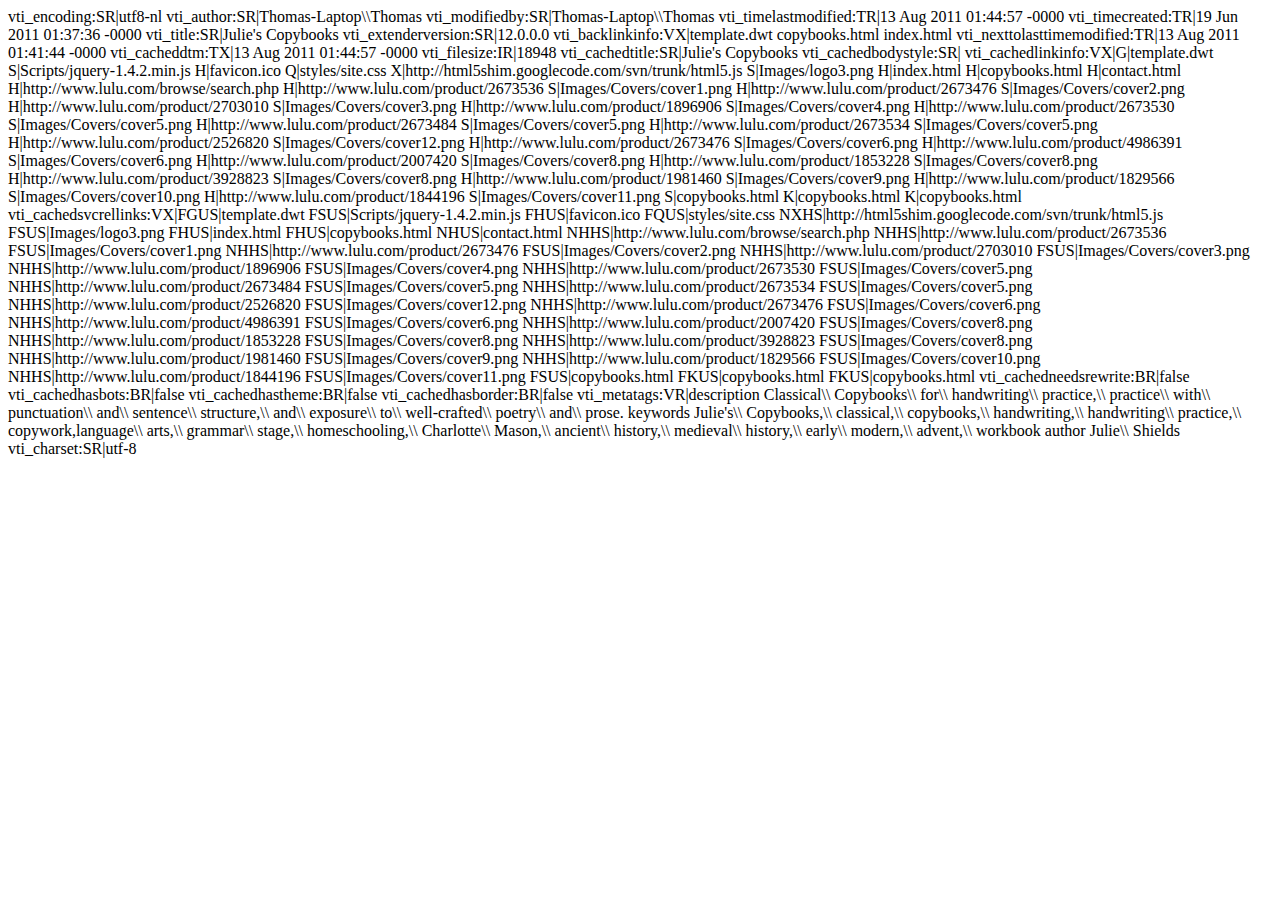
<file: _vti_cnf/copybooks.html>
vti_encoding:SR|utf8-nl
vti_author:SR|Thomas-Laptop\\Thomas
vti_modifiedby:SR|Thomas-Laptop\\Thomas
vti_timelastmodified:TR|13 Aug 2011 01:44:57 -0000
vti_timecreated:TR|19 Jun 2011 01:37:36 -0000
vti_title:SR|Julie's Copybooks
vti_extenderversion:SR|12.0.0.0
vti_backlinkinfo:VX|template.dwt copybooks.html index.html
vti_nexttolasttimemodified:TR|13 Aug 2011 01:41:44 -0000
vti_cacheddtm:TX|13 Aug 2011 01:44:57 -0000
vti_filesize:IR|18948
vti_cachedtitle:SR|Julie's Copybooks
vti_cachedbodystyle:SR|<body>
vti_cachedlinkinfo:VX|G|template.dwt S|Scripts/jquery-1.4.2.min.js H|favicon.ico Q|styles/site.css X|http://html5shim.googlecode.com/svn/trunk/html5.js S|Images/logo3.png H|index.html H|copybooks.html H|contact.html H|http://www.lulu.com/browse/search.php H|http://www.lulu.com/product/2673536 S|Images/Covers/cover1.png H|http://www.lulu.com/product/2673476 S|Images/Covers/cover2.png H|http://www.lulu.com/product/2703010 S|Images/Covers/cover3.png H|http://www.lulu.com/product/1896906 S|Images/Covers/cover4.png H|http://www.lulu.com/product/2673530 S|Images/Covers/cover5.png H|http://www.lulu.com/product/2673484 S|Images/Covers/cover5.png H|http://www.lulu.com/product/2673534 S|Images/Covers/cover5.png H|http://www.lulu.com/product/2526820 S|Images/Covers/cover12.png H|http://www.lulu.com/product/2673476 S|Images/Covers/cover6.png H|http://www.lulu.com/product/4986391 S|Images/Covers/cover6.png H|http://www.lulu.com/product/2007420 S|Images/Covers/cover8.png H|http://www.lulu.com/product/1853228 S|Images/Covers/cover8.png H|http://www.lulu.com/product/3928823 S|Images/Covers/cover8.png H|http://www.lulu.com/product/1981460 S|Images/Covers/cover9.png H|http://www.lulu.com/product/1829566 S|Images/Covers/cover10.png H|http://www.lulu.com/product/1844196 S|Images/Covers/cover11.png S|copybooks.html K|copybooks.html K|copybooks.html
vti_cachedsvcrellinks:VX|FGUS|template.dwt FSUS|Scripts/jquery-1.4.2.min.js FHUS|favicon.ico FQUS|styles/site.css NXHS|http://html5shim.googlecode.com/svn/trunk/html5.js FSUS|Images/logo3.png FHUS|index.html FHUS|copybooks.html NHUS|contact.html NHHS|http://www.lulu.com/browse/search.php NHHS|http://www.lulu.com/product/2673536 FSUS|Images/Covers/cover1.png NHHS|http://www.lulu.com/product/2673476 FSUS|Images/Covers/cover2.png NHHS|http://www.lulu.com/product/2703010 FSUS|Images/Covers/cover3.png NHHS|http://www.lulu.com/product/1896906 FSUS|Images/Covers/cover4.png NHHS|http://www.lulu.com/product/2673530 FSUS|Images/Covers/cover5.png NHHS|http://www.lulu.com/product/2673484 FSUS|Images/Covers/cover5.png NHHS|http://www.lulu.com/product/2673534 FSUS|Images/Covers/cover5.png NHHS|http://www.lulu.com/product/2526820 FSUS|Images/Covers/cover12.png NHHS|http://www.lulu.com/product/2673476 FSUS|Images/Covers/cover6.png NHHS|http://www.lulu.com/product/4986391 FSUS|Images/Covers/cover6.png NHHS|http://www.lulu.com/product/2007420 FSUS|Images/Covers/cover8.png NHHS|http://www.lulu.com/product/1853228 FSUS|Images/Covers/cover8.png NHHS|http://www.lulu.com/product/3928823 FSUS|Images/Covers/cover8.png NHHS|http://www.lulu.com/product/1981460 FSUS|Images/Covers/cover9.png NHHS|http://www.lulu.com/product/1829566 FSUS|Images/Covers/cover10.png NHHS|http://www.lulu.com/product/1844196 FSUS|Images/Covers/cover11.png FSUS|copybooks.html FKUS|copybooks.html FKUS|copybooks.html
vti_cachedneedsrewrite:BR|false
vti_cachedhasbots:BR|false
vti_cachedhastheme:BR|false
vti_cachedhasborder:BR|false
vti_metatags:VR|description Classical\\ Copybooks\\ for\\ handwriting\\ practice,\\ practice\\ with\\ punctuation\\ and\\ sentence\\ structure,\\ and\\ exposure\\ to\\ well-crafted\\ poetry\\ and\\ prose. keywords Julie's\\ Copybooks,\\ classical,\\ copybooks,\\ handwriting,\\ handwriting\\ practice,\\ copywork,language\\ arts,\\ grammar\\ stage,\\ homeschooling,\\ Charlotte\\ Mason,\\ ancient\\ history,\\ medieval\\ history,\\ early\\ modern,\\ advent,\\ workbook author Julie\\ Shields
vti_charset:SR|utf-8
</file>
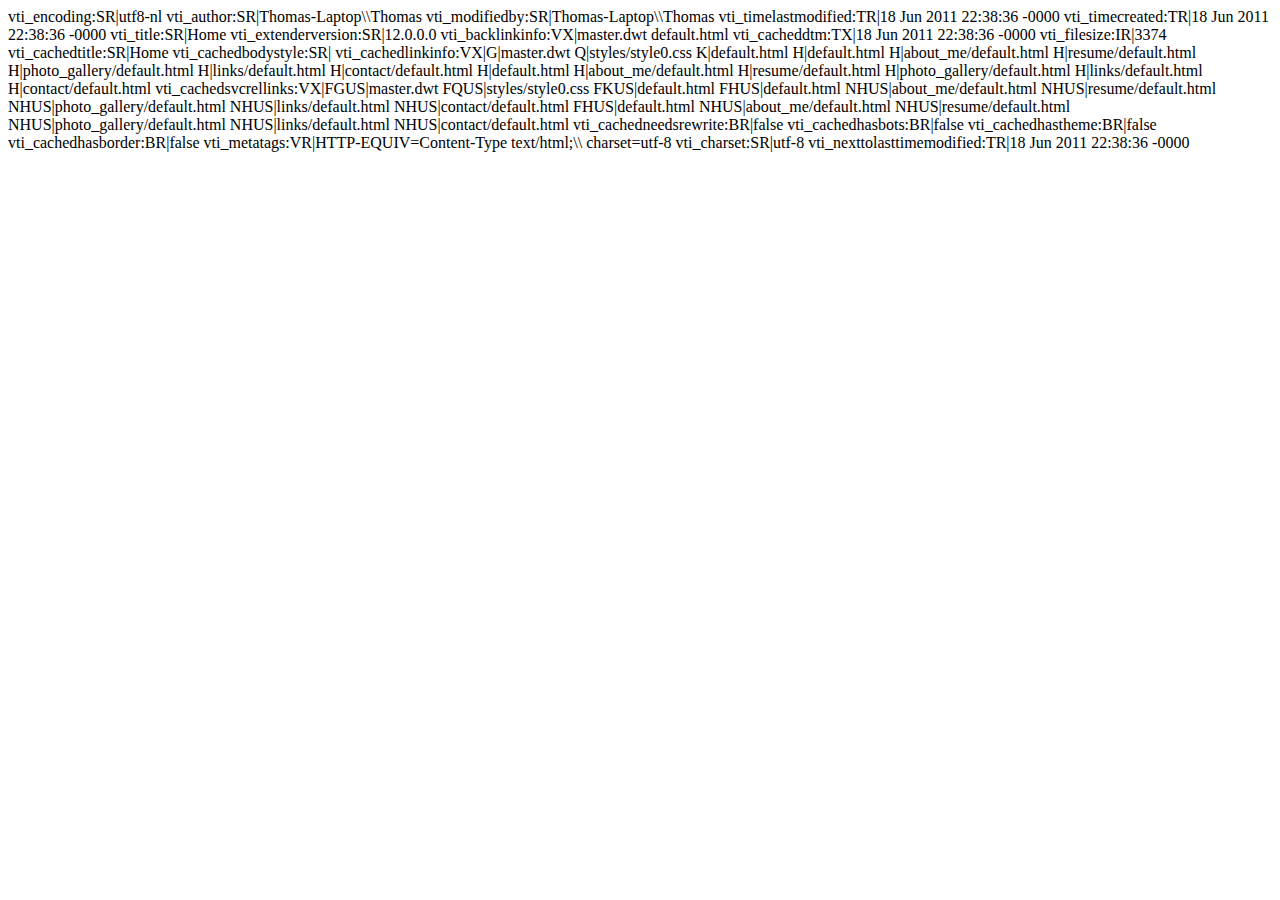
<file: _vti_cnf/default.html>
vti_encoding:SR|utf8-nl
vti_author:SR|Thomas-Laptop\\Thomas
vti_modifiedby:SR|Thomas-Laptop\\Thomas
vti_timelastmodified:TR|18 Jun 2011 22:38:36 -0000
vti_timecreated:TR|18 Jun 2011 22:38:36 -0000
vti_title:SR|Home
vti_extenderversion:SR|12.0.0.0
vti_backlinkinfo:VX|master.dwt default.html
vti_cacheddtm:TX|18 Jun 2011 22:38:36 -0000
vti_filesize:IR|3374
vti_cachedtitle:SR|Home
vti_cachedbodystyle:SR|<body>
vti_cachedlinkinfo:VX|G|master.dwt Q|styles/style0.css K|default.html H|default.html H|about_me/default.html H|resume/default.html H|photo_gallery/default.html H|links/default.html H|contact/default.html H|default.html H|about_me/default.html H|resume/default.html H|photo_gallery/default.html H|links/default.html H|contact/default.html
vti_cachedsvcrellinks:VX|FGUS|master.dwt FQUS|styles/style0.css FKUS|default.html FHUS|default.html NHUS|about_me/default.html NHUS|resume/default.html NHUS|photo_gallery/default.html NHUS|links/default.html NHUS|contact/default.html FHUS|default.html NHUS|about_me/default.html NHUS|resume/default.html NHUS|photo_gallery/default.html NHUS|links/default.html NHUS|contact/default.html
vti_cachedneedsrewrite:BR|false
vti_cachedhasbots:BR|false
vti_cachedhastheme:BR|false
vti_cachedhasborder:BR|false
vti_metatags:VR|HTTP-EQUIV=Content-Type text/html;\\ charset=utf-8
vti_charset:SR|utf-8
vti_nexttolasttimemodified:TR|18 Jun 2011 22:38:36 -0000
</file>
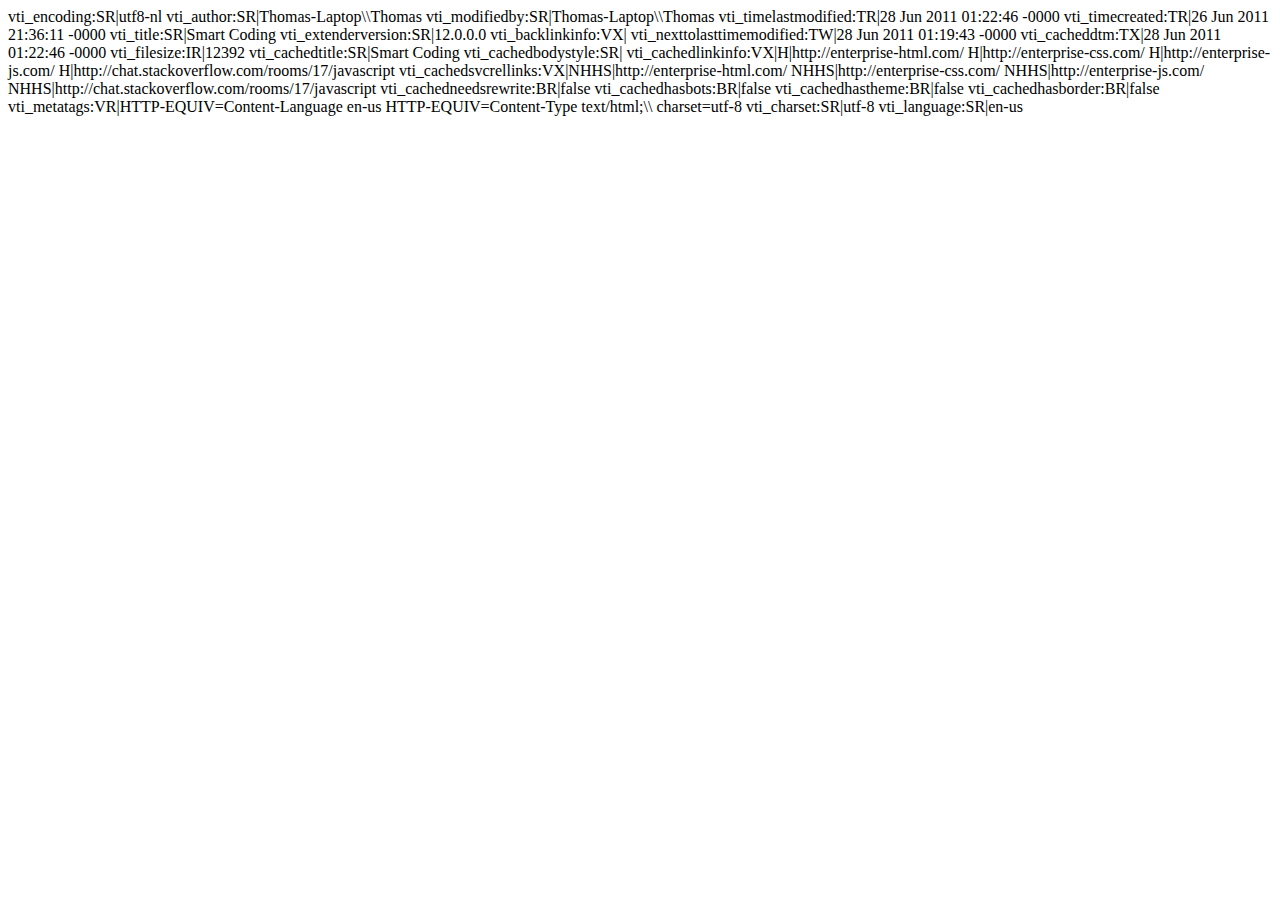
<file: _vti_cnf/smart_coding.html>
vti_encoding:SR|utf8-nl
vti_author:SR|Thomas-Laptop\\Thomas
vti_modifiedby:SR|Thomas-Laptop\\Thomas
vti_timelastmodified:TR|28 Jun 2011 01:22:46 -0000
vti_timecreated:TR|26 Jun 2011 21:36:11 -0000
vti_title:SR|Smart Coding
vti_extenderversion:SR|12.0.0.0
vti_backlinkinfo:VX|
vti_nexttolasttimemodified:TW|28 Jun 2011 01:19:43 -0000
vti_cacheddtm:TX|28 Jun 2011 01:22:46 -0000
vti_filesize:IR|12392
vti_cachedtitle:SR|Smart Coding
vti_cachedbodystyle:SR|<body>
vti_cachedlinkinfo:VX|H|http://enterprise-html.com/ H|http://enterprise-css.com/ H|http://enterprise-js.com/ H|http://chat.stackoverflow.com/rooms/17/javascript
vti_cachedsvcrellinks:VX|NHHS|http://enterprise-html.com/ NHHS|http://enterprise-css.com/ NHHS|http://enterprise-js.com/ NHHS|http://chat.stackoverflow.com/rooms/17/javascript
vti_cachedneedsrewrite:BR|false
vti_cachedhasbots:BR|false
vti_cachedhastheme:BR|false
vti_cachedhasborder:BR|false
vti_metatags:VR|HTTP-EQUIV=Content-Language en-us HTTP-EQUIV=Content-Type text/html;\\ charset=utf-8
vti_charset:SR|utf-8
vti_language:SR|en-us
</file>
<file: styles/site.css>
﻿html {
height:100%;
background-image: url('../Images/knight.png');
background-position:-100px 100%;
background-attachment:fixed;
background-repeat:no-repeat;
background-size:420px;
}
body {
background-image: url('../Images/angel.png');
background-position:100% -50px;
background-attachment:fixed;
background-repeat:no-repeat;
background-size:250px;
text-align:center;
}
html, body{
	margin:0;
	padding:0;
	font-family: sans-serif;
	color:#222;
}
header, footer, section {
display:block;
}
a {
	color:#6699FF;
	text-decoration:none;
}
a:hover {
	color:#0066FF;
}
#page {
	width:1000px;
	margin:auto;
	text-align:left;
	border-top:0;
s}
#logo {
	vertical-align:middle;
	margin:5px;
}
h1 {
	display:inline;
	font-family: Cambria;
	font-weight:normal;
	font-size:50px;
	color:#000;
	text-shadow:#000 0 0 .04em;
}
nav{
	text-align:right;
	display:block;
	padding:0;
	margin:10px;
}
nav a {
	font-family: Sans-Serif;
	font-weight:bold;
	text-shadow:#fff 0 0 1px; 
	font-size:25px;
	text-decoration:none;
	color:#fff;
	display:inline-block;
	padding:5px 10px;
	background:#06f;
}
nav a:hover {
color:#ff9;
text-shadow:#ff9 0 0 1px;
}
img.icon {
	width:30px;
	height:30px;
	margin:0 5px;
	border:0;
}
footer {
	padding:10px;
	font-family: "Century Gothic", Tahoma, "Trebuchet MS";
	text-shadow:#333 0 0 .05em; 
	color:#555;
	text-align:center;
	display:block;
	clear:both;
}
#main {
	padding:20px;
}
</file>
